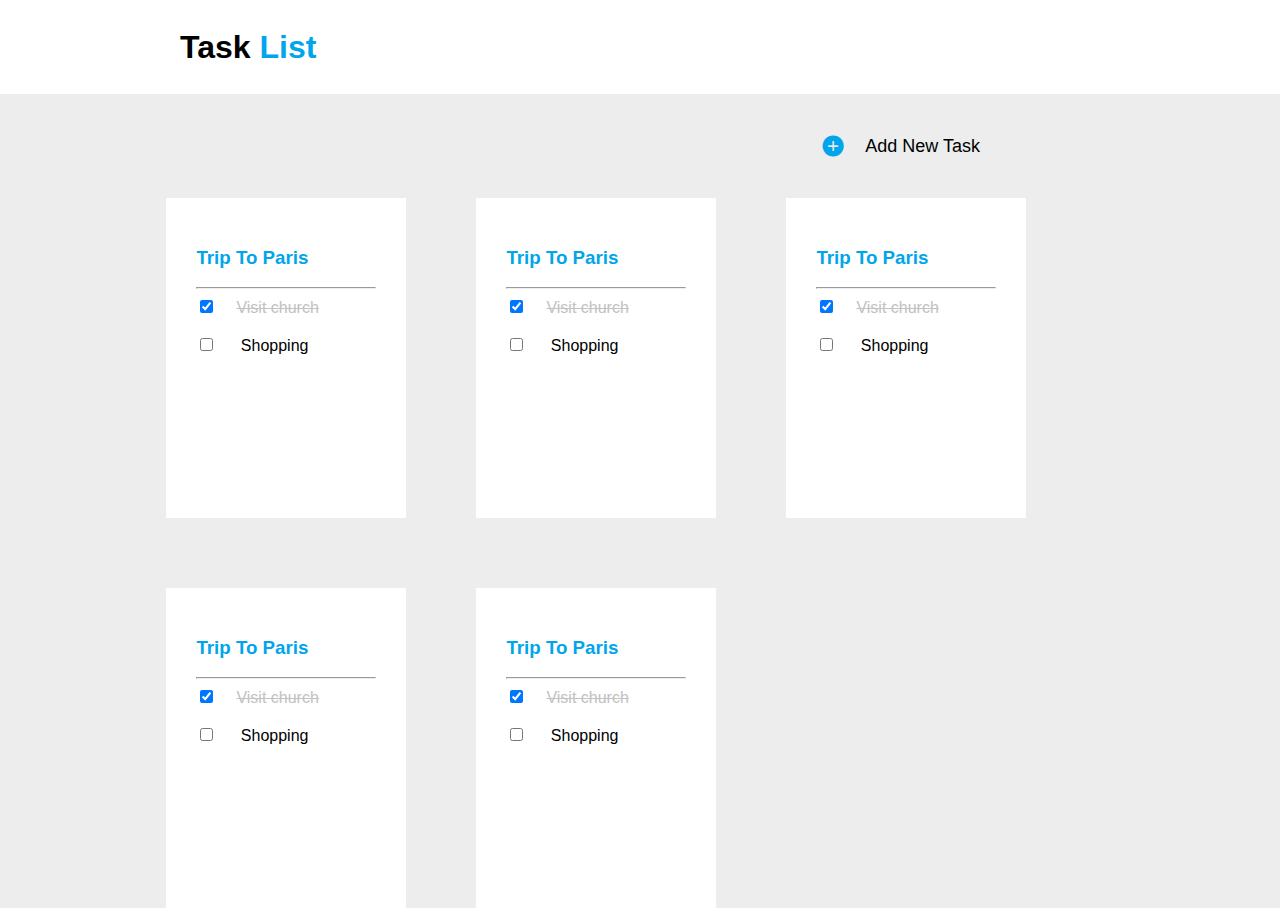
<file: index.html>
<!DOCTYPE html>
<html lang="en">
  <head>
    <meta charset="UTF-8" />
    <meta name="viewport" content="width=device-width, initial-scale=1.0" />
    <title>Document</title>
    <link rel="stylesheet" href="./style.css" />

    <link
      rel="stylesheet"
      href="https://fonts.googleapis.com/css2?family=Material+Symbols+Outlined:opsz,wght,FILL,GRAD@20..48,100..700,0..1,-50..200"
    />
    <style>
      .material-symbols-outlined {
        font-variation-settings: "FILL" 1, "wght" 700, "GRAD" 200, "opsz" 48;
      }
    </style>
    <link
      rel="stylesheet"
      href="https://fonts.googleapis.com/css2?family=Material+Symbols+Outlined:opsz,wght,FILL,GRAD@48,700,1,200"
    />
  </head>
  <body>
    <div class="main">
      <div class="heading">
        <h1>Task <span style="color: #00a5ec">List</span></h1>
      </div>
     
      <a href="./index2.html" class="link">
      <div class="addbtn">
        <span class="material-symbols-outlined addicon"> add_circle </span>
        <span class="addText">Add New Task</span>
      </div>
    </a>

      <div class="container">
        
        <a href="./index3.html">

        <div class="card">
          <h3 style="color: #00a5ec;">Trip To Paris</h3>
          <hr />
          <input type="checkbox" name="paris" id="paris" checked /><label
            for="paris"
            style="
              text-decoration: line-through;
              margin-left: 20px;
              color: #c2c2c2;
            "
            >Visit church</label
          ><br />
          <br />

          <input type="checkbox" name="paris2" id="paris2" /><label
            for="paris2"
            style="margin-left: 20px"
          >
            Shopping</label
          ><br />
        </div>

        </a>

        <a href="./index3.html">

        <div class="card">
            <h3 style="color: #00a5ec;">Trip To Paris</h3>
            <hr />
            <input type="checkbox" name="paris" id="paris" checked /><label
              for="paris"
              style="
                text-decoration: line-through;
                margin-left: 20px;
                color: #c2c2c2;
              "
              >Visit church</label
            ><br />
            <br />
  
            <input type="checkbox" name="paris2" id="paris2" /><label
              for="paris2"
              style="margin-left: 20px";
            >
              Shopping</label
            ><br />
          </div>
</a>
<a href="./index3.html">

          <div class="card">
            <h3 style="color: #00a5ec;">Trip To Paris</h3>
            <hr />
            <input type="checkbox" name="paris" id="paris" checked /><label
              for="paris"
              style="
                text-decoration: line-through;
                margin-left: 20px;
                color: #c2c2c2;
              "
              >Visit church</label
            ><br />
            <br />
  
            <input type="checkbox" name="paris2" id="paris2" /><label
              for="paris2"
              style="margin-left: 20px"
            >
              Shopping</label
            ><br />
          </div>
</a>

<a href="./index3.html">

          <div class="card">
            <h3 style="color: #00a5ec;">Trip To Paris</h3>
            <hr />
            <input type="checkbox" name="paris" id="paris" checked /><label
              for="paris"
              style="
                text-decoration: line-through;
                margin-left: 20px;
                color: #c2c2c2;
              "
              >Visit church</label
            ><br />
            <br />
  
            <input type="checkbox" name="paris2" id="paris2" /><label
              for="paris2"
              style="margin-left: 20px"
            >
              Shopping</label
            ><br />
          </div>
</a>          
<a href="./index3.html">

          <div class="card">
            <h3 style="color: #00a5ec;">Trip To Paris</h3>
            <hr />
            <input type="checkbox" name="paris" id="paris" checked /><label
              for="paris"
              style="
                text-decoration: line-through;
                margin-left: 20px;
                color: #c2c2c2;
              "
              >Visit church</label
            ><br />
            <br />
  
            <input type="checkbox" name="paris2" id="paris2" /><label
              for="paris2"
              style="margin-left: 20px"
            >
              Shopping</label
            ><br />
          </div>
 </a>         

      </div>
    </div>
  </body>
</html>
</file>
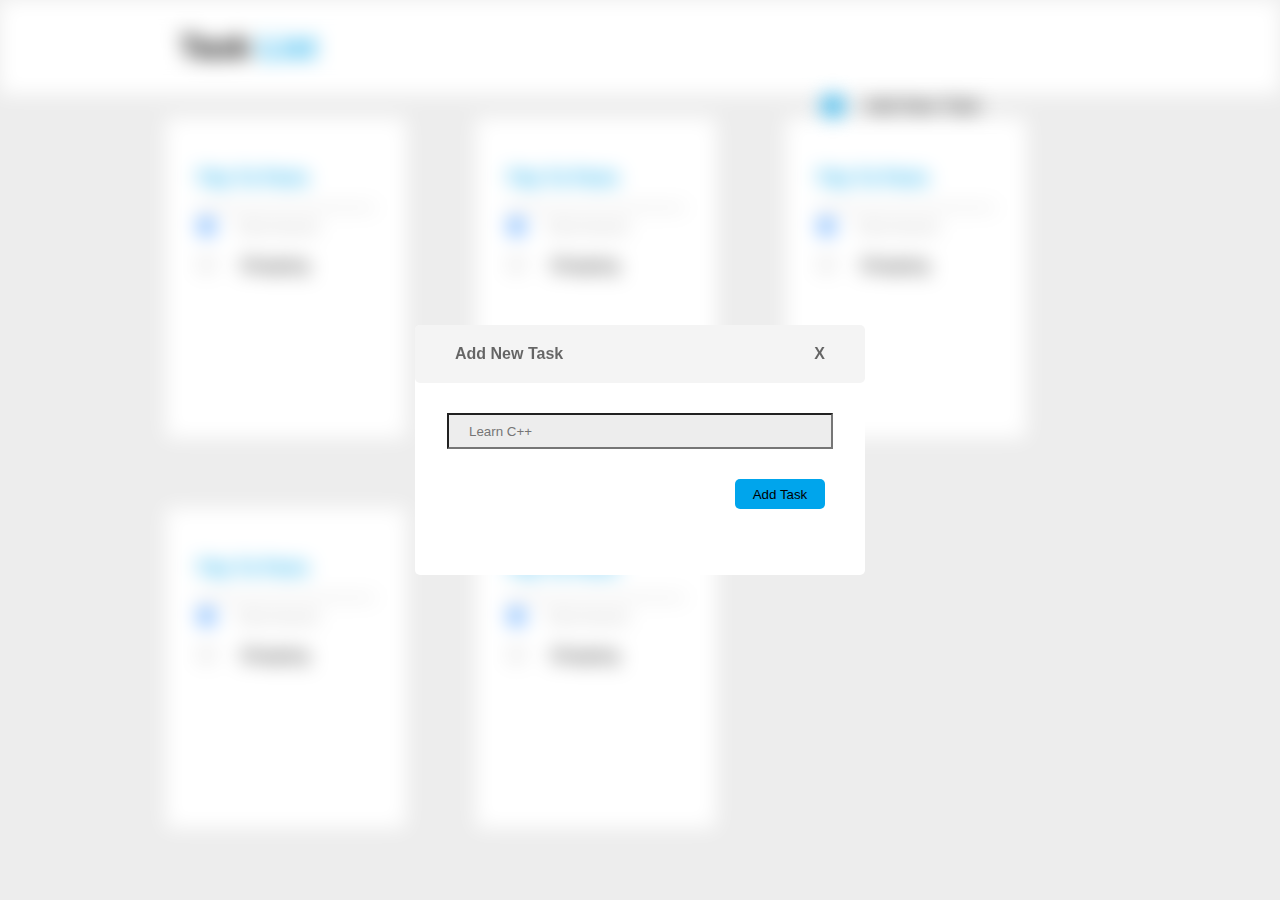
<file: index2.html>
<!DOCTYPE html>
<html lang="en">
<head>
    <meta charset="UTF-8">
    <meta name="viewport" content="width=device-width, initial-scale=1.0">
    <title>Document</title>

    <link
    rel="stylesheet"
    href="https://fonts.googleapis.com/css2?family=Material+Symbols+Outlined:opsz,wght,FILL,GRAD@20..48,100..700,0..1,-50..200"
  />
  <style>
    .material-symbols-outlined {
      font-variation-settings: "FILL" 1, "wght" 700, "GRAD" 200, "opsz" 48;
    }
  </style>
  <link
    rel="stylesheet"
    href="https://fonts.googleapis.com/css2?family=Material+Symbols+Outlined:opsz,wght,FILL,GRAD@48,700,1,200"
  />

    <link rel="stylesheet" href="./index2.css">
    
    <link rel="stylesheet" href="./style.css">
</head>
<body>
    
      <div class="forfilter">
        <div class="heading">
          <h1>Task <span style="color: #00a5ec">List</span></h1>
        </div>
       
        <a href="./index2.html" class="link">
        <div class="addbtn">
          <span class="material-symbols-outlined addicon"> add_circle </span>
          <span class="addText">Add New Task</span>
        </div>
      </a>
  
        <div class="container">
          
  
          <div class="card">
            <h3 style="color: #00a5ec;">Trip To Paris</h3>
            <hr />
            <input type="checkbox" name="paris" id="paris" checked /><label
              for="paris"
              style="
                text-decoration: line-through;
                margin-left: 20px;
                color: #c2c2c2;
              "
              >Visit church</label
            ><br />
            <br />
  
            <input type="checkbox" name="paris2" id="paris2" /><label
              for="paris2"
              style="margin-left: 20px"
            >
              Shopping</label
            ><br />
          </div>
  
          <div class="card">
              <h3 style="color: #00a5ec;">Trip To Paris</h3>
              <hr />
              <input type="checkbox" name="paris" id="paris" checked /><label
                for="paris"
                style="
                  text-decoration: line-through;
                  margin-left: 20px;
                  color: #c2c2c2;
                "
                >Visit church</label
              ><br />
              <br />
    
              <input type="checkbox" name="paris2" id="paris2" /><label
                for="paris2"
                style="margin-left: 20px";
              >
                Shopping</label
              ><br />
            </div>
            <div class="card">
              <h3 style="color: #00a5ec;">Trip To Paris</h3>
              <hr />
              <input type="checkbox" name="paris" id="paris" checked /><label
                for="paris"
                style="
                  text-decoration: line-through;
                  margin-left: 20px;
                  color: #c2c2c2;
                "
                >Visit church</label
              ><br />
              <br />
    
              <input type="checkbox" name="paris2" id="paris2" /><label
                for="paris2"
                style="margin-left: 20px"
              >
                Shopping</label
              ><br />
            </div>
            <div class="card">
              <h3 style="color: #00a5ec;">Trip To Paris</h3>
              <hr />
              <input type="checkbox" name="paris" id="paris" checked /><label
                for="paris"
                style="
                  text-decoration: line-through;
                  margin-left: 20px;
                  color: #c2c2c2;
                "
                >Visit church</label
              ><br />
              <br />
    
              <input type="checkbox" name="paris2" id="paris2" /><label
                for="paris2"
                style="margin-left: 20px"
              >
                Shopping</label
              ><br />
            </div>
            <div class="card">
              <h3 style="color: #00a5ec;">Trip To Paris</h3>
              <hr />
              <input type="checkbox" name="paris" id="paris" checked /><label
                for="paris"
                style="
                  text-decoration: line-through;
                  margin-left: 20px;
                  color: #c2c2c2;
                "
                >Visit church</label
              ><br />
              <br />
    
              <input type="checkbox" name="paris2" id="paris2" /><label
                for="paris2"
                style="margin-left: 20px"
              >
                Shopping</label
              ><br />
            </div>
            
  
        </div>
      </div>
      <div class="center">
        <div class="add_task">

            <div class="T1">
              <span style="font-weight: bold;">Add New Task</span>

             <a href="./index.html" class="link"> <span style="font-weight: bold;"> X</span>  </a>

            </div>

            <div class="T2">

                <input type="text" placeholder="Learn C++" class="editBox">
            </div>
        
            <a href="./index3.html">
            <div class="T3 link">
                <button class="btn link" >Add Task</button>
            </div>
          </a>
          </div>

      </div>
      


</body>
</html>
</file>
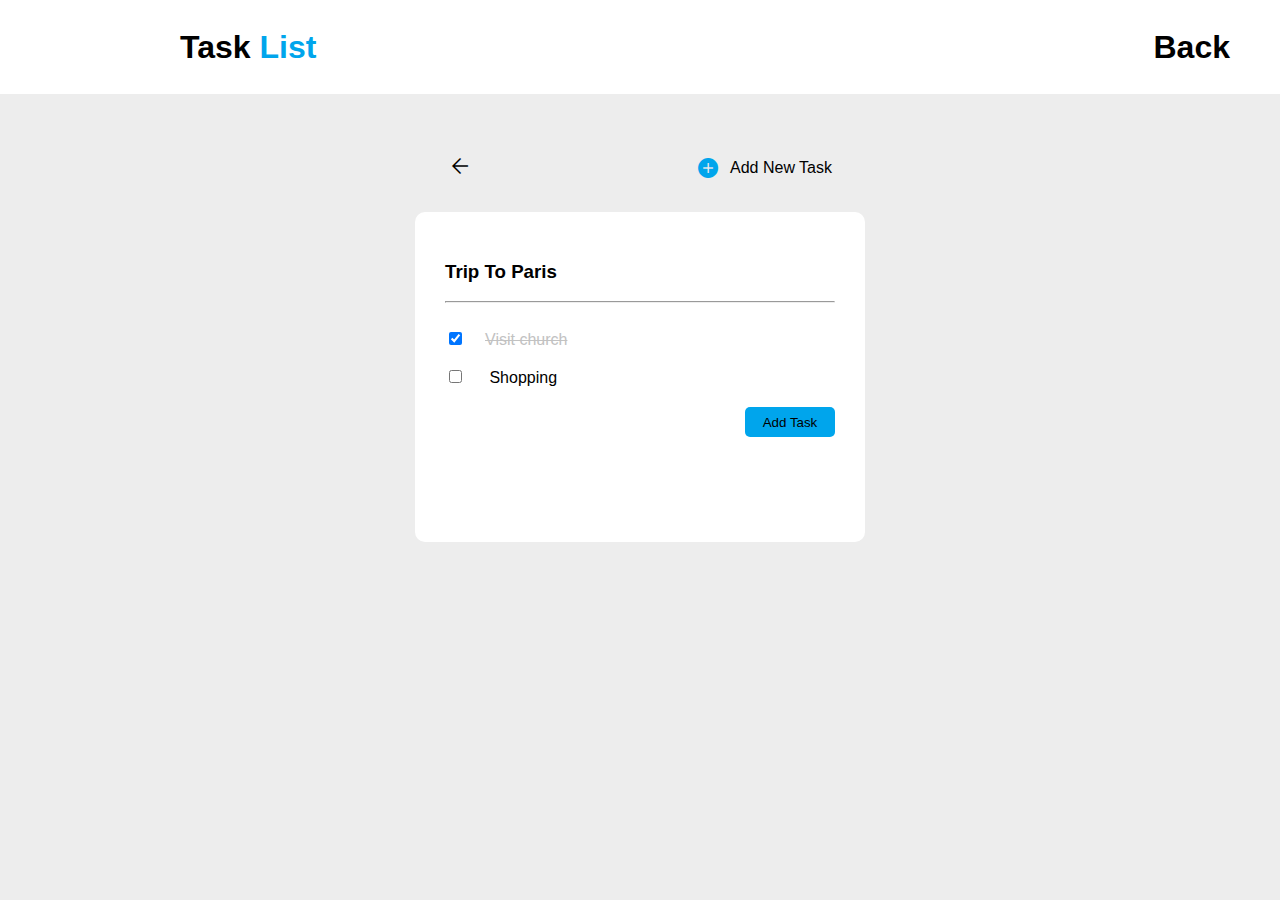
<file: index3.html>
<!DOCTYPE html>
<html lang="en">
  <head>
    <meta charset="UTF-8" />
    <meta name="viewport" content="width=device-width, initial-scale=1.0" />
    <title>Document</title>
    <link rel="stylesheet" href="./index3.css" />
    <link rel="stylesheet" href="./style.css" />
    <link rel="stylesheet" href="./index2.css" />


    <link
      rel="stylesheet"
      href="https://fonts.googleapis.com/css2?family=Material+Symbols+Outlined:opsz,wght,FILL,GRAD@20..48,100..700,0..1,-50..200"
    />
    <style>
      .material-symbols-outlined {
        font-variation-settings: "FILL" 1, "wght" 700, "GRAD" 200, "opsz" 48;
      }
    </style>
    <link
      rel="stylesheet"
      href="https://fonts.googleapis.com/css2?family=Material+Symbols+Outlined:opsz,wght,FILL,GRAD@48,700,1,200"
    />

    <link
      rel="stylesheet"
      href="https://fonts.googleapis.com/css2?family=Material+Symbols+Outlined:opsz,wght,FILL,GRAD@20..48,100..700,0..1,-50..200"
    />
    <style>
      .material-symbols-outlined {
        font-variation-settings: "FILL" 1, "wght" 400, "GRAD" 0, "opsz" 48;
      }
    </style>
    <link
      rel="stylesheet"
      href="https://fonts.googleapis.com/css2?family=Material+Symbols+Outlined:opsz,wght,FILL,GRAD@48,400,0,0"
    />
  </head>
  <body>
    
    <div class="mainDiv">
    <div class="heading topheading">
      <h1>Task <span style="color: #00a5ec">List</span></h1>
    <a href="./index.html">
      <h1>Back</h1>


    </a> 
    
    </div>

    <div class="addbtn2">
      <div class="forcenter">
        <a href="./index.html" class="link">
          <span class="material-symbols-outlined"> arrow_back </span>
        </a>
        <a href="./index2.html" class="link">
          <span style="display: flex; align-items: center">
            <span class="material-symbols-outlined addicon"> add_circle </span>
            <span class="addText2">Add New Task</span>
          </span>
        </a>

      </div>
    </div>
    <div class="center2">
    <div class="cardcenter">
      <h3>Trip To Paris</h3>
      <hr><br>
      <input type="checkbox" name="paris" id="paris" checked /><label
      for="paris"
      style="
        text-decoration: line-through;
        margin-left: 20px;
        color: #c2c2c2;
      "
      >Visit church</label
    ><br />
    <br />

    <input type="checkbox" name="paris2" id="paris2" /><label
      for="paris2"
      style="margin-left: 20px"
    >
      Shopping</label
    ><br />

   <a href="./index4.html" class="btn link">
    <div class="forbtn">
      <button class="btn link" >Add Task</button>


    </div></a>
    </div
    ></div>
  </div>
  </body>
</html>
</file>
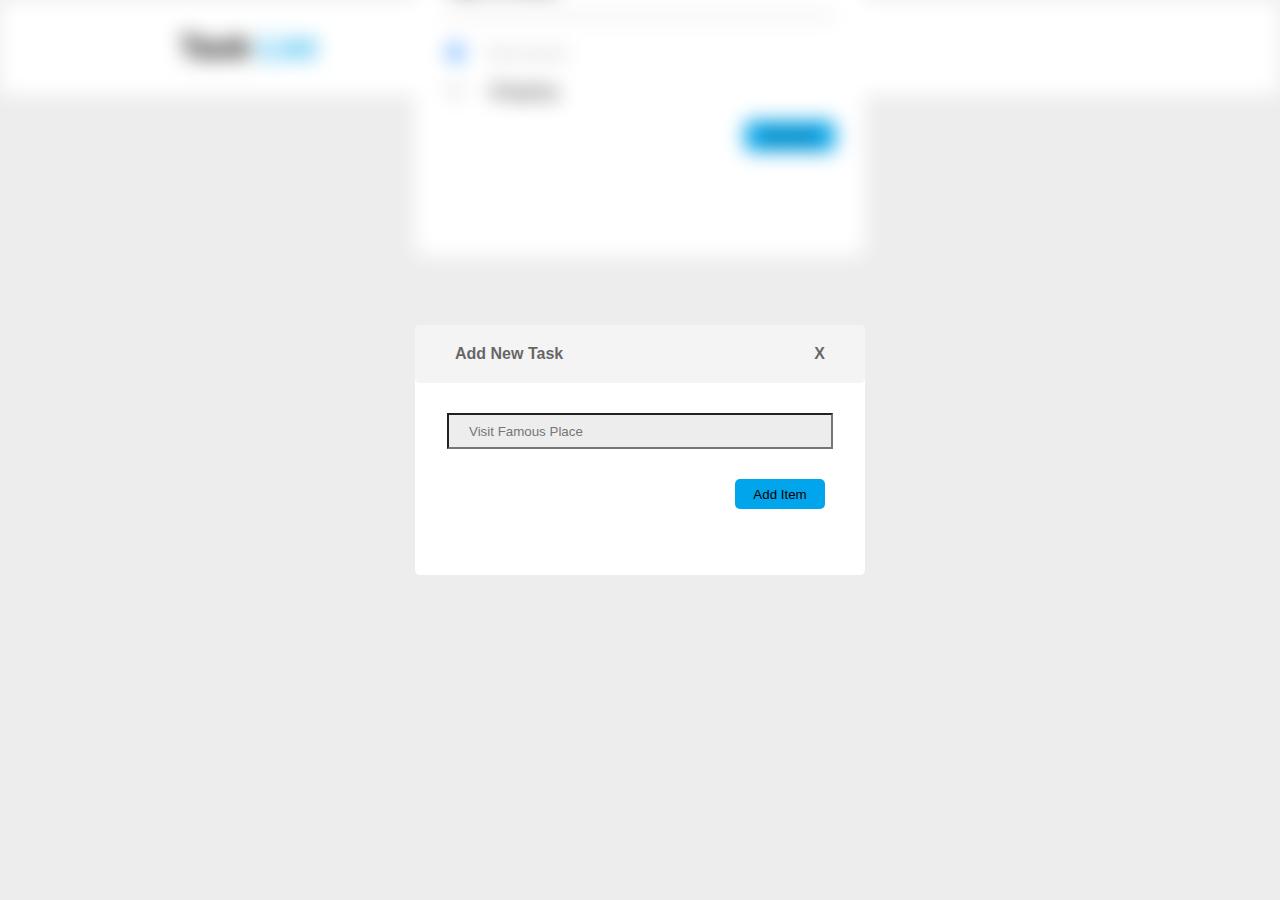
<file: index4.html>
<!DOCTYPE html>
<html lang="en">
  <head>
    <meta charset="UTF-8" />
    <meta name="viewport" content="width=device-width, initial-scale=1.0" />
    <title>Document</title>

    <link rel="stylesheet" href="./index3.css" />
    <link rel="stylesheet" href="./style.css" />
    <link rel="stylesheet" href="./index4.css"/>
    <link rel="stylesheet" href="./index2.css" />
    <link
      rel="stylesheet"
      href="https://fonts.googleapis.com/css2?family=Material+Symbols+Outlined:opsz,wght,FILL,GRAD@20..48,100..700,0..1,-50..200"
    />
    <style>
      .material-symbols-outlined {
        font-variation-settings: "FILL" 1, "wght" 700, "GRAD" 200, "opsz" 48;
      }
    </style>
    <link
      rel="stylesheet"
      href="https://fonts.googleapis.com/css2?family=Material+Symbols+Outlined:opsz,wght,FILL,GRAD@48,700,1,200"
    />

    <link
      rel="stylesheet"
      href="https://fonts.googleapis.com/css2?family=Material+Symbols+Outlined:opsz,wght,FILL,GRAD@20..48,100..700,0..1,-50..200"
    />
    <style>
      .material-symbols-outlined {
        font-variation-settings: "FILL" 1, "wght" 400, "GRAD" 0, "opsz" 48;
      }
    </style>
    <link
      rel="stylesheet"
      href="https://fonts.googleapis.com/css2?family=Material+Symbols+Outlined:opsz,wght,FILL,GRAD@48,400,0,0"
    />
  </head>
  <body>
    <div class="gg">
      <div class="mainDiv">
        <div class="heading">
          <h1>Task <span style="color: #00a5ec">List</span></h1>
        </div>

        <div class="addbtn2">
          <div class="forcenter">
            <a href="./index.html" class="link">
              <span class="material-symbols-outlined"> arrow_back </span>
            </a>
            <a href="./index2.html" class="link">
              <span style="display: flex; align-items: center">
                <span class="material-symbols-outlined addicon">
                  add_circle
                </span>
                <span class="addText2">Add New Task</span>
              </span>
            </a>
          </div>
        </div>
        <div class="center">
          <div class="cardcenter">
            <h3>Trip To Paris</h3>
            <hr />
            <br />
            <input type="checkbox" name="paris" id="paris" checked /><label
              for="paris"
              style="
                text-decoration: line-through;
                margin-left: 20px;
                color: #c2c2c2;
              "
              >Visit church</label
            ><br />
            <br />

            <input type="checkbox" name="paris2" id="paris2" /><label
              for="paris2"
              style="margin-left: 20px"
            >
              Shopping</label
            ><br />

            <div class="forbtn">
              <button class="btn link">Add Task</button>
            </div>
          </div>
        </div>
      </div>
    </div>

    <div class="center">
        <div class="add_task">

            <div class="T1">
              <span style="font-weight: bold;">Add New Task</span>
             <a href="./index3.html" class="link"> <span style="font-weight: bold;"> X</span>  </a>
            </div>

            <div class="T2">

                <input type="text" placeholder="Visit Famous Place" class="editBox">
            </div>
        
            <div class="T3 link">
                <button class="btn link" >Add Item</button>
            </div>
    
          </div>

      </div>
  </body>
</html>
</file>
<file: style.css>
body {
  background-color: #ededed;
  margin: 0px;
  padding: 0px;
  font-family: "Gill Sans", "Gill Sans MT", Calibri, "Trebuchet MS", sans-serif;
}
.main {
  display: flex;
  flex-direction: column;
  gap: 40px;
}
.heading {
  height: 94px;
  background-color: #ffffff;

  display: flex;
  align-items: center;
  padding-left: 180px;
}
.addbtn {
  display: flex;
  justify-content: flex-end;
  margin-right: 300px;
  align-items: center;
}
.addicon {
  color: #00a5ec;
  size: 100px;
}
a {
  text-decoration: none;
  color: black;
}

.addText {
  font-size: 18px;
  margin-left: 20px;
}
.container {
  display: flex;
  flex: wrap;
  margin: 0% 13%;
  align-items: center;
  gap: 70px;
  flex-wrap: wrap;
  justify-content: flex-start;
}
.card {
  width: 240px;
  height: 320px;
  padding-left: 30px;
  padding-right: 30px;
  padding-top: 30px;
  background-color: white;
  box-sizing: border-box;
}
.card:hover {
  transform: translate(3px, 3px);
}
.topheading{ display: flex;justify-content: space-between;padding-right: 50px;}
.link {
  text-decoration: none;
  color: black;
}
@media all and (min-width: 480px) and (max-width: 768px) {
  .heading {
    height: 60px;
    display: flex;
    align-items: center;
    padding-left: 12px;
  }
  .addText {
    display: none;
  }
  .addbtn {
    align-items: center;
    margin: auto;
    justify-content: center;
  }

  .container {
    display: flex;
    flex-direction: row;
    align-items: center;

  }
  .card {
    display: flex;
    flex-direction: column;
    min-width: 180px;
    height: 320px;
    padding-left: 30px;
    background-color: white;
    box-sizing: border-box;
  }
}

@media all and (max-width: 480px) {
  .heading {
    height: 60px;
    display: flex;
    align-items: center;
    padding-left: 12px;
  }
  .addText {
    display: none;
  }
  .addbtn {
    align-items: center;
    margin: auto;
    justify-content: center;
  }
  .container {
    display: flex;
    flex-direction: column;
    margin-right: 0px;
    margin-left: 0px;
    align-items: center;
  }
  .card {
    flex-direction: column;
    min-width: 250px;
    height: 320px;
    padding-left: 30px;
    background-color: white;
    box-sizing: border-box;
  }
}
</file>
<file: index2.css>
.forfilter{
    opacity: 10px;
    filter: blur(10px);
}
.center{
position: absolute;
top: 50%;
left: 50%;
transform: translate(-50%, -50%);
}
.add_task{
    display: flex;
    flex-direction: column;
    background-color: white;
    width: 450px;
    height: 250px;
    border-radius: 5px;
    gap: 30px;
    box-sizing: content-box;
}
.T1{
padding: 20px 40px 20px 40px;
display: flex;
justify-content: space-between;
background-color: #ededed;
opacity: 0.6;
border-radius: 5px;
}
.T2{
display: flex;
justify-content: center;
}
.editBox{
    width: 80%;
    height: 30px;
    padding-left: 20px;
    background-color: #ededed;
    border: 1 px thin #e0dfdf;

}
.T3{
    display: flex;
    justify-content: end;
  margin-right: 40px;
}
.btn{
    background-color: #00a5ec;
    height: 30px;
    width: 90px;
    border: white;
    border-radius: 5px;
}

@media all and (min-width: 480px) and (max-width: 768px) { 

.add_task{
    display: flex;
    flex-direction: column;
    background-color: white;
    width: 350px;
    height: 200px;
    border-radius: 5px;
    gap: 30px;
    box-sizing: content-box;
}

}

@media all and (max-width: 480px) {
.add_task{
    display: flex;
    flex-direction: column;
    background-color: white;
    width: 350px;
    height: 200px;
    border-radius: 5px;
    gap: 30px;
    box-sizing: content-box;
}
.editBox{
    width: 80%;
    height: 24px;
    padding-left: 20px;
    background-color: #ededed;
    border: 1 px thin #e0dfdf;

}
}
</file>
<file: index3.css>
.mainDiv {
  display: flex;
  flex-direction: column;
  gap: 30px;
}
.addbtn2 {
  display: flex;
  justify-content: center;
  margin-top: 30px;
}
.forcenter {
  display: flex;
  align-items: center;
  width: 30%;
  justify-content: space-between;
}
.center2{
  display: flex;
  justify-content: center;
}
.addText2 {
  margin-left: 10px;
}
.center {
  display: flex;
  justify-content: center;
}
.cardcenter {
  background-color: white;
  width: 450px;
  height: 330px;
  border-radius: 10px;
  padding: 30px;
  box-sizing: border-box;
}
.forbtn{
    display: flex;
    justify-content: flex-end;
    margin-top: 20px;
}
@media all and (min-width: 480px) and (max-width: 768px) { 


}

@media all and (max-width: 480px) {

  
.cardcenter {
  background-color: white;
  width: 350px;
  height: 250px;
  border-radius: 10px;
  padding: 30px;
  box-sizing: border-box;
}
.addText2{
  display: none;
}.forcenter {
  display: flex;
  align-items: center;
  width: 70%;
  justify-content: space-between;
}
}
</file>
<file: index4.css>
.gg{
    filter: blur(10px);
    display: flex;
    flex-direction: column;
}
</file>
